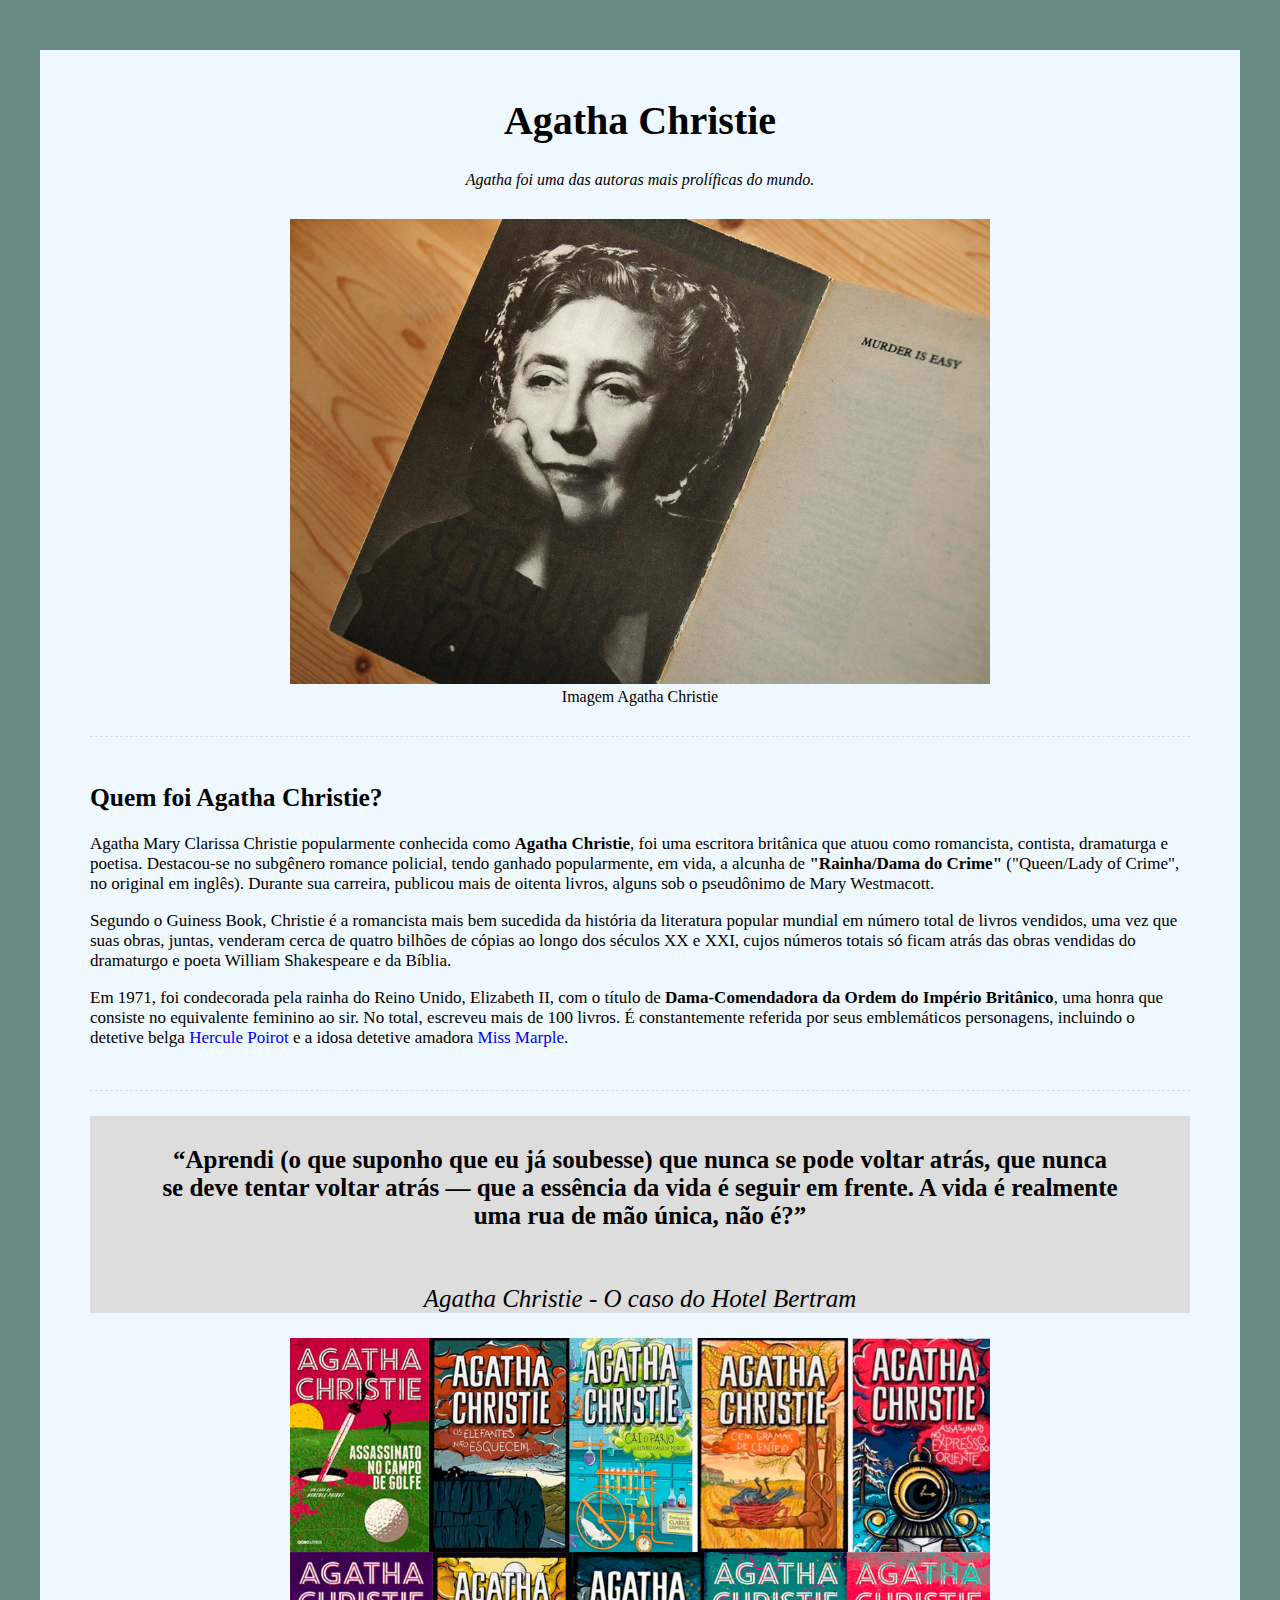
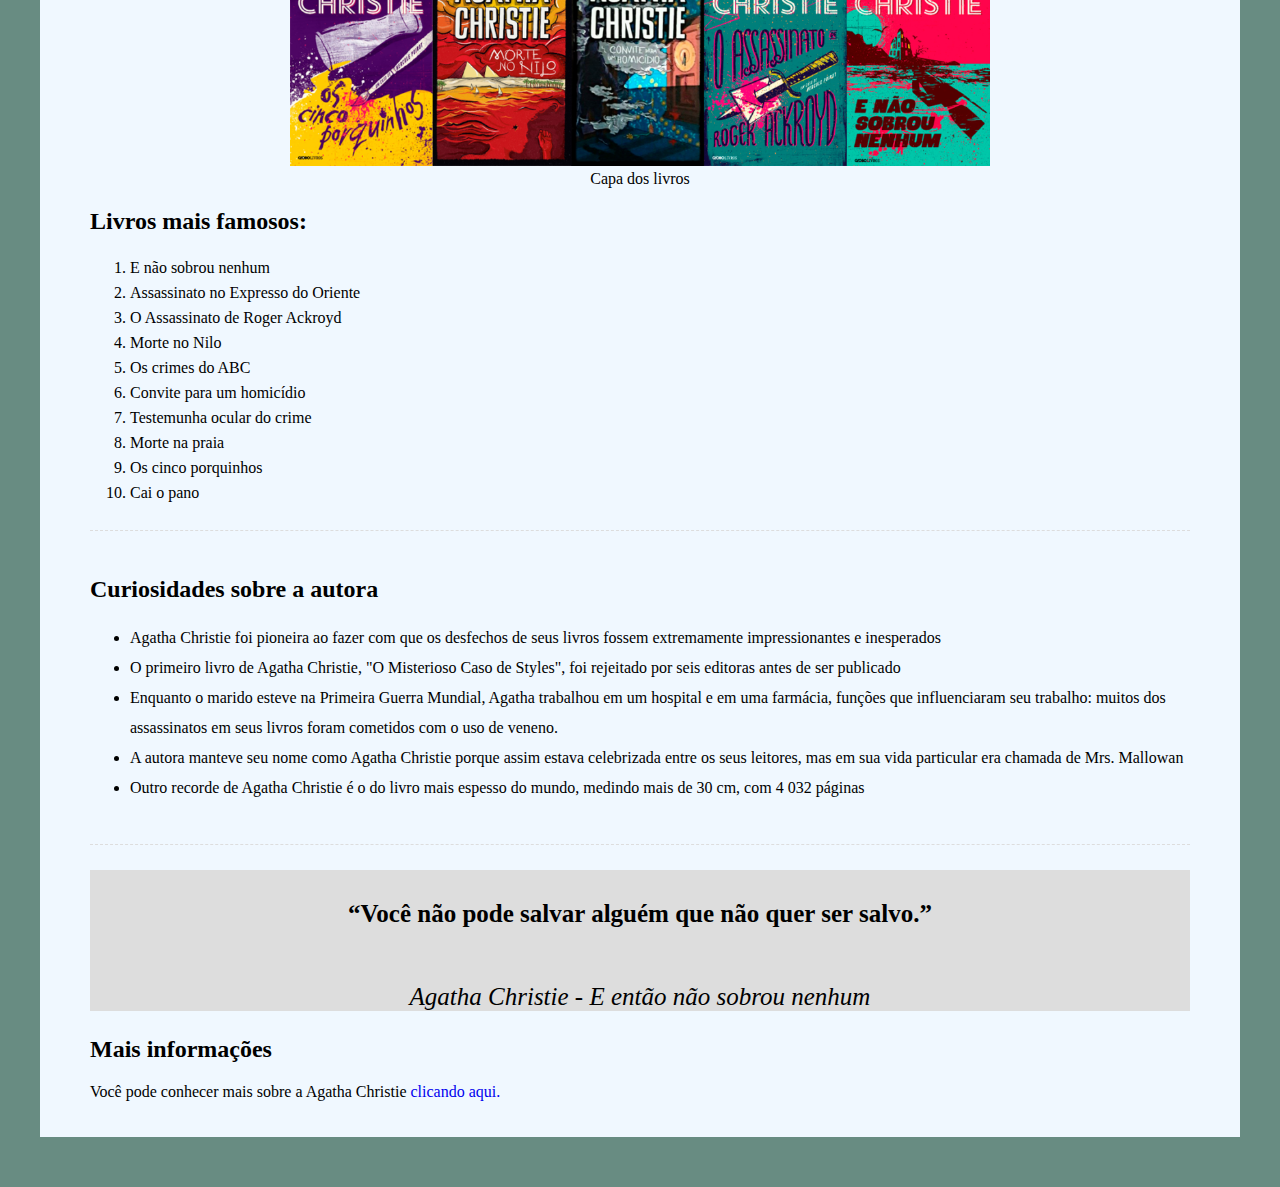
<file: index.html>
<!DOCTYPE html>
<html lang="pt-br">
<head>
    <meta charset="UTF-8">
    <meta name="viewport" content="width=device-width, initial-scale=1.0">
    <title>Agatha Christie</title>
    <link rel="stylesheet" href="style.css">
    <link rel="shortcut icon" href="img/favicon1.png" type="image/x-icon">
</head>
<body>
    <!--Container corpo-->
    <div class="container">

        <!--Cabeçalho-->
        <div class="header">
            <h1 class="main-title">Agatha Christie</h1>
            <p class="main-paragraph">Agatha foi uma das autoras mais prolíficas do mundo.</p>
        </div>

        <!--Imagem-->
        <div class="featured-image">
            <figure>
                <img src="img/agatha-christie.jpg" width="700px" alt="Imagem Agatha Christie">
                <figcaption>Imagem Agatha Christie</figcaption>
            </figure>
        </div>

        <!--Parágrafos-->
        <div class="paragraph-container">
            <h2>Quem foi Agatha Christie?</h2>
            <p>Agatha Mary Clarissa Christie  popularmente conhecida como <span class="bold">Agatha Christie</span>, foi uma escritora britânica que atuou como romancista, contista, dramaturga e poetisa. Destacou-se no subgênero romance policial, tendo ganhado popularmente, em vida, a alcunha de <span class="bold">"Rainha/Dama do Crime"</span> ("Queen/Lady of Crime", no original em inglês). Durante sua carreira, publicou mais de oitenta livros, alguns sob o pseudônimo de Mary Westmacott.</p>

            <p>Segundo o Guiness Book, Christie é a romancista mais bem sucedida da história da literatura popular mundial em número total de livros vendidos, uma vez que suas obras, juntas, venderam cerca de quatro bilhões de cópias ao longo dos séculos XX e XXI, cujos números totais só ficam atrás das obras vendidas do dramaturgo e poeta William Shakespeare e da Bíblia.</p>

            <p>Em 1971, foi condecorada pela rainha do Reino Unido, Elizabeth II, com o título de <span class="bold">Dama-Comendadora da Ordem do Império Britânico</span>, uma honra que consiste no equivalente feminino ao sir. No total, escreveu mais de 100 livros. É constantemente referida por seus emblemáticos personagens, incluindo o detetive belga <a href="pag01.html">Hercule Poirot</a> e a idosa detetive amadora <a href="pag02.html">Miss Marple</a>.</p>
        </div>
        <!--Quotes-->
        <div class="quotes-container">
            <blockquote>“Aprendi (o que suponho que eu já soubesse) que nunca se pode voltar atrás, que nunca se deve tentar voltar atrás — que a essência da vida é seguir em frente. A vida é realmente uma rua de mão única, não é?”</blockquote>
            <p>Agatha Christie - O caso do Hotel Bertram</p>
        </div>

        <!--Livros mais famosos-->
        <div class="books-container">
            
            <figure>
                <img src="img/livros.png" width="700px" alt="imagem dos livros da Agatha">
                <figcaption>Capa dos livros</figcaption>
            </figure>
        </div>

        <!--Lista dos livros-->
        <div class="listbook-container">
            <h2>Livros mais famosos:</h2>
            <ol>
                <li>E não sobrou nenhum </li>
                <li>Assassinato no Expresso do Oriente</li>
                <li>O Assassinato de Roger Ackroyd</li>
                <li>Morte no Nilo</li>
                <li>Os crimes do ABC</li>
                <li>Convite para um homicídio</li>
                <li>Testemunha ocular do crime</li>
                <li>Morte na praia</li>
                <li>Os cinco porquinhos</li>
                <li>Cai o pano</li>
            </ol>
        </div>

        <!--Curiosidades-->
        <div class="curiosities-container">
            <h2>Curiosidades sobre a autora</h2>
            <ul>
                <li>Agatha Christie foi pioneira ao fazer com que os desfechos de seus livros fossem extremamente impressionantes e inesperados</li>
                <li>O primeiro livro de Agatha Christie, "O Misterioso Caso de Styles", foi rejeitado por seis editoras antes de ser publicado</li>
                <li>Enquanto o marido esteve na Primeira Guerra Mundial,  Agatha trabalhou em um hospital e em uma farmácia, funções que influenciaram seu trabalho: muitos dos assassinatos em seus livros foram cometidos com o uso de veneno.</li>
                <li>A autora manteve seu nome como Agatha Christie porque assim estava celebrizada entre os seus leitores, mas em sua vida particular era chamada de Mrs. Mallowan</li>
                <li>Outro recorde de Agatha Christie é o do livro mais espesso do mundo, medindo mais de 30 cm, com 4 032 páginas</li>
            </ul>
        </div>
        <!--Quote-->
        <div class="quotes-container">
            <blockquote>“Você não pode salvar alguém que não quer ser salvo.”</blockquote>
            <p>Agatha Christie - E então não sobrou nenhum</p>
        </div>

        <H2>Mais informações</H2>
        <p>Você pode conhecer mais sobre a Agatha Christie <a href="https://pt.wikipedia.org/wiki/Agatha_Christie" target="_blank" rel="external">clicando aqui.</a></p>

    </div>
</body>
</html>
</file>
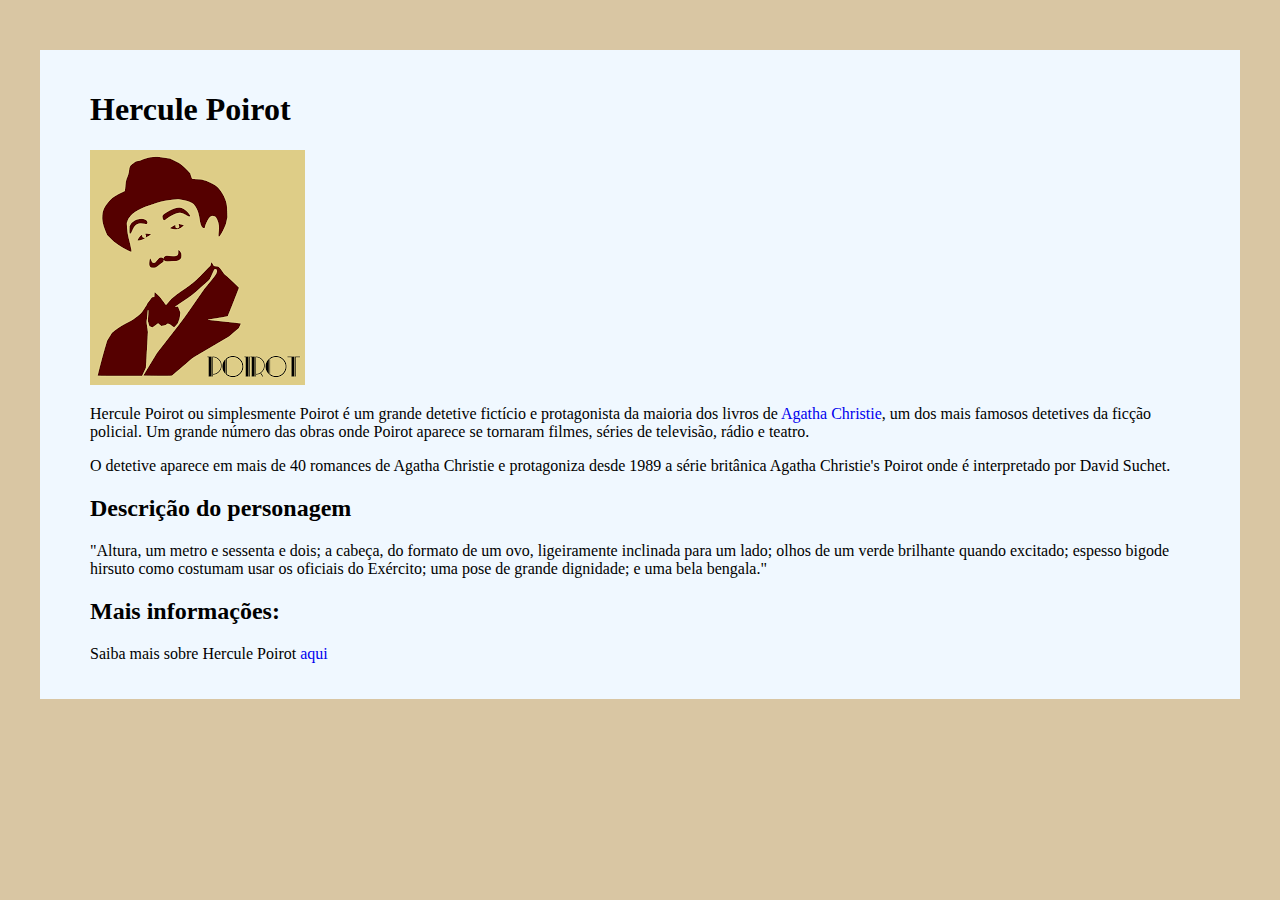
<file: pag01.html>
<!DOCTYPE html>
<html lang="pt-br">
<head>
    <meta charset="UTF-8">
    <meta name="viewport" content="width=device-width, initial-scale=1.0">
    <title>Hercule Poirot</title>
    <link rel="stylesheet" href="second.css">
    <link rel="shortcut icon" href="img/favicon2.png" type="image/x-icon">
</head>
<body>
    <div class="container">

        <h1>Hercule Poirot</h1>
    <img src="img/poirot.png" alt="">
    <p>Hercule Poirot ou simplesmente Poirot é um grande detetive fictício e protagonista da maioria dos livros de <a href="index.html">Agatha Christie</a>, um dos mais famosos detetives da ficção policial. Um grande número das obras onde Poirot aparece se tornaram filmes, séries de televisão, rádio e teatro. </p>

    <p>O detetive aparece em mais de 40 romances de Agatha Christie e protagoniza desde 1989 a série britânica Agatha Christie's Poirot onde é interpretado por David Suchet.</p>

    <h2>Descrição do personagem</h2>
    <p>"Altura, um metro e sessenta e dois; a cabeça, do formato de um ovo, ligeiramente inclinada para um lado; olhos de um verde brilhante quando excitado; espesso bigode hirsuto como costumam usar os oficiais do Exército; uma pose de grande dignidade; e uma bela bengala."</p>

    <h2>Mais informações:</h2>
    <p>Saiba mais sobre Hercule Poirot <a href="https://pt.wikipedia.org/wiki/Hercule_Poirot" target="_blank" rel="external">aqui</a></p>
    </div>
    
</body>
</html>
</file>
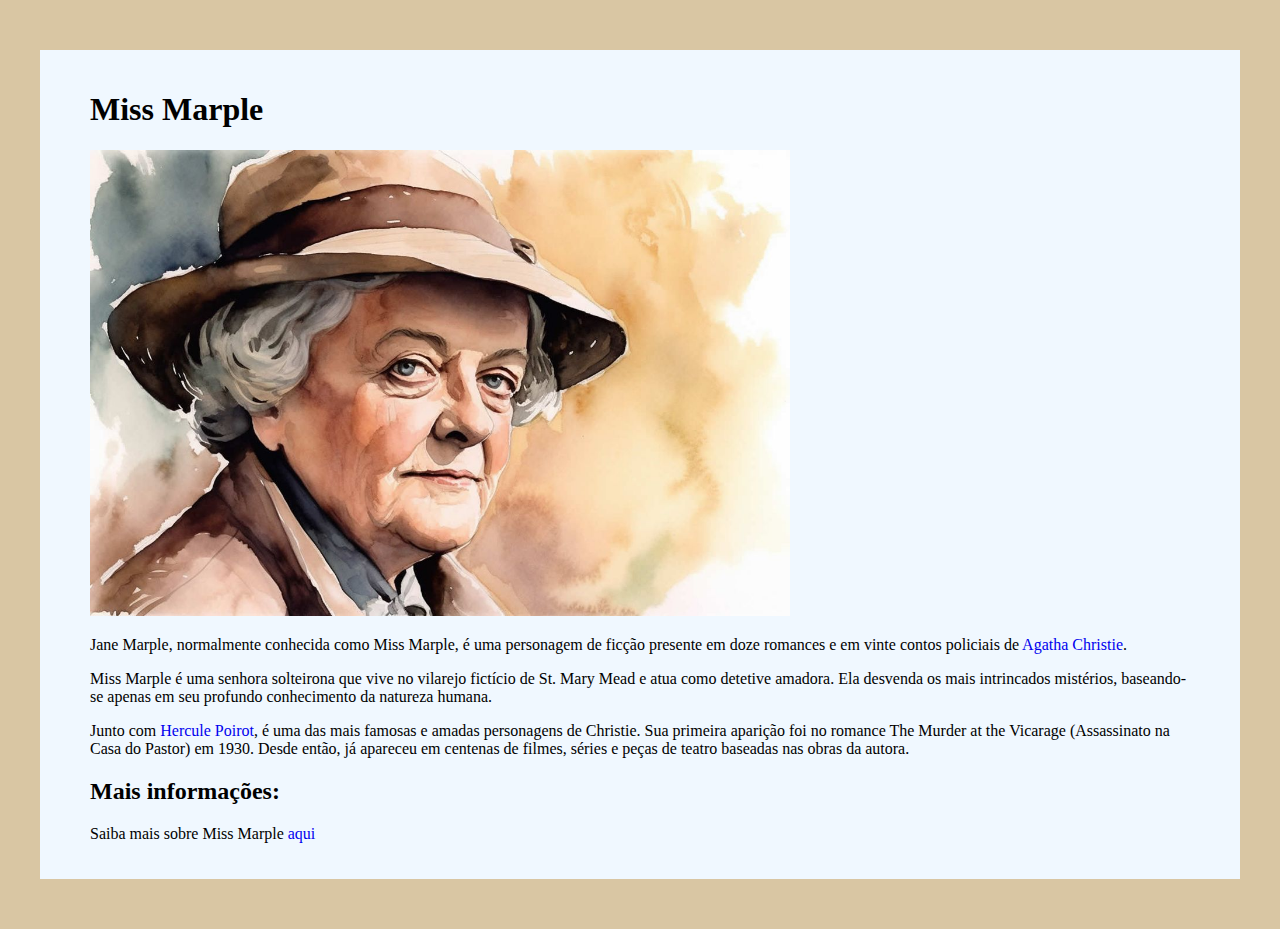
<file: pag02.html>
<!DOCTYPE html>
<html lang="pt-br">
<head>
    <meta charset="UTF-8">
    <meta name="viewport" content="width=device-width, initial-scale=1.0">
    <title>Miss Marple</title>
    <link rel="stylesheet" href="second.css">
    <link rel="shortcut icon" href="img/favicon2.png" type="image/x-icon">
</head>
<body>
    <div class="container">

<h1>Miss Marple</h1>
    <img src="img/marple.jpg" width="700px" alt="ilustração de Miss Marple">

    <p>Jane Marple, normalmente conhecida como Miss Marple, é uma personagem de ficção presente em doze romances e em vinte contos policiais de <a href="index.html">Agatha Christie</a>.</p>

    <p>Miss Marple é uma senhora solteirona que vive no vilarejo fictício de St. Mary Mead e atua como detetive amadora. Ela desvenda os mais intrincados mistérios, baseando-se apenas em seu profundo conhecimento da natureza humana.</p>

    <p>Junto com <a href="pag01.html">Hercule Poirot</a>, é uma das mais famosas e amadas personagens de Christie. Sua primeira aparição foi no romance The Murder at the Vicarage (Assassinato na Casa do Pastor) em 1930. Desde então, já apareceu em centenas de filmes, séries e peças de teatro baseadas nas obras da autora.</p>

    <h2>Mais informações:</h2>
    <p>Saiba mais sobre Miss Marple <a href="https://pt.wikipedia.org/wiki/Miss_Marple" target="_blank" rel="external">aqui</a></p>

    </div>
    
</body>
</html>
</file>
<file: style.css>
html{
    font-family: Georgia, 'Times New Roman', Times, serif;
    background-color: #688C82;
}
.container{
    background-color: aliceblue;
    max-width: 1100px;
    position: relative;
    margin: 50px auto;
    padding: 20px 50px;
}
.bold{
    font-weight: bold;
}

.main-title{
    font-size: 40px;
    text-align: center;
}
.main-paragraph{
    font-style: italic;
    text-align: center;
}

.featured-image{
    text-align: center;
    margin: 30px;
}

.paragraph-container{
    padding: 25px 0;
    margin: 25px 0;
    font-size: 17px;
    border-top: 1px dashed #ddd;
    border-bottom: 1px dashed #ddd;
}

.quotes-container{
    background-color: #ddd;
    font-size: 25px;
    text-align: center;
}
.quotes-container blockquote{
    font-weight: bold;
    padding: 30px;
}

.quotes-container p{
    font-style: italic;
}

.curiosities-container{
    padding: 25px 0;
    margin: 25px 0;
    border-top: 1px dashed #ddd ;
    border-bottom: 1px dashed #ddd;
}

.curiosities-container li{
    line-height: 30px;
}

.listbook-container{
    text-align: justify;

}
.listbook-container li{
    line-height: 25px;
}
a{
    text-decoration: none;
}
a:hover{
    color: crimson;
}
.books-container{
    text-align: center;
}
</file>
<file: second.css>
html{
    font-family: Georgia, 'Times New Roman', Times, serif;
    background-color: #D9C6A3;
}

.container{
background-color: aliceblue;
max-width: 1100px;
position: relative;
margin: 50px auto;
padding: 20px 50px;
}
a{
    text-decoration: none;
}
a:hover{
    color: crimson;
}
</file>
